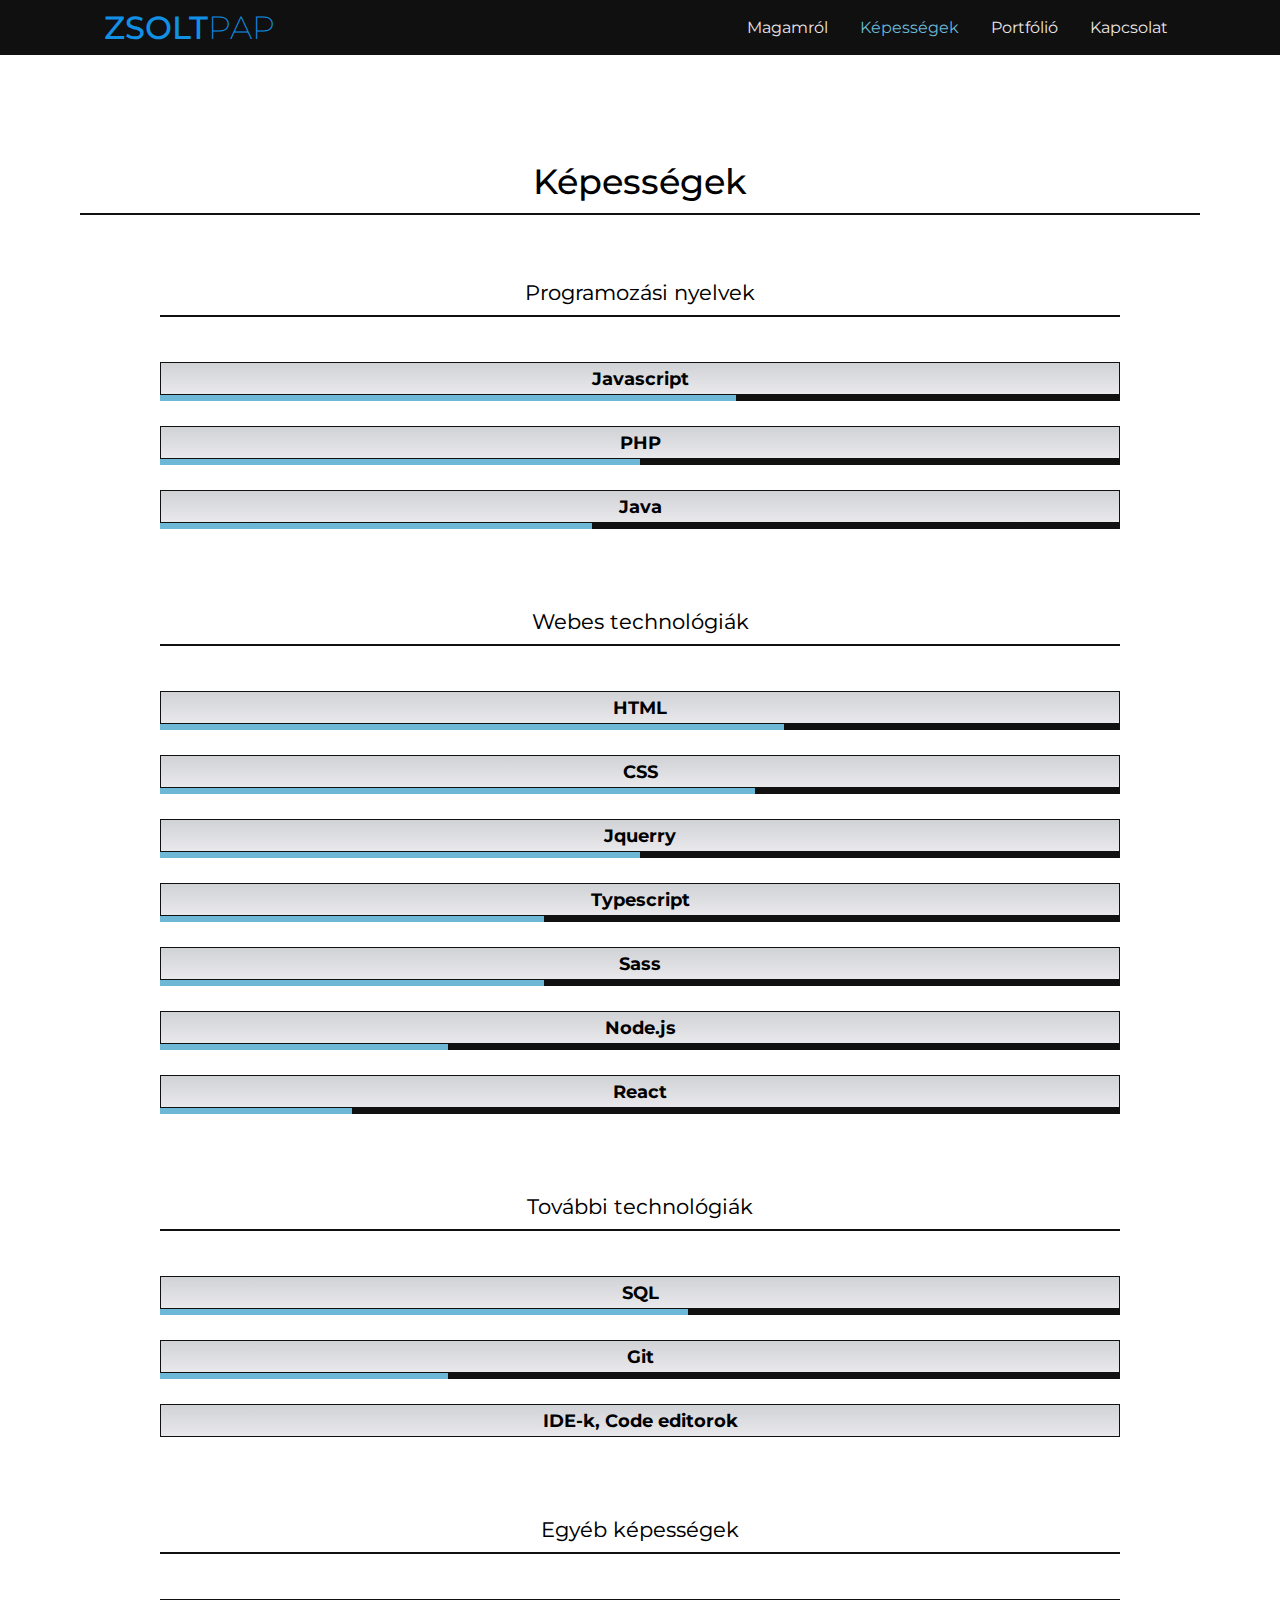
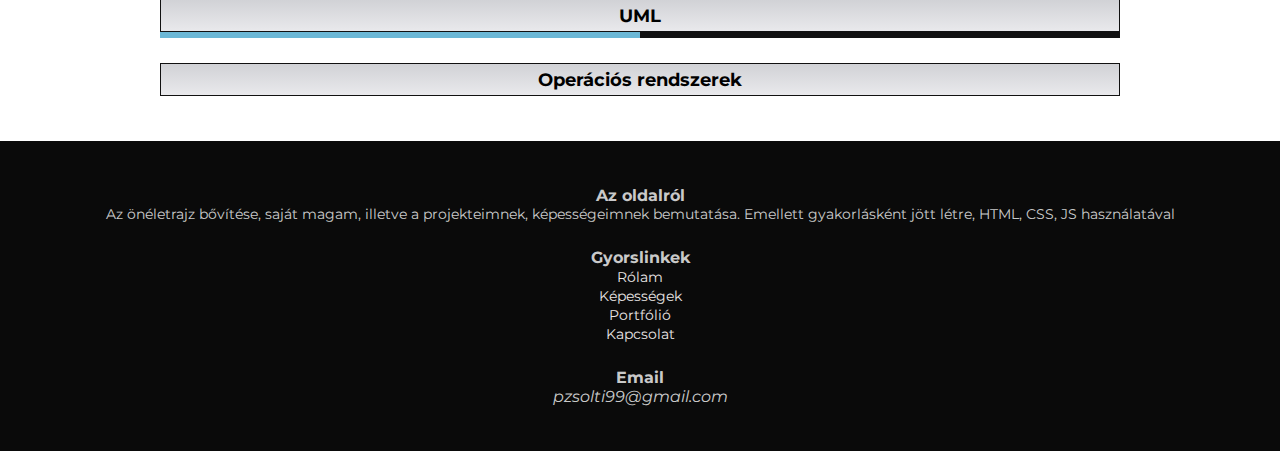
<file: skills.html>
<!DOCTYPE html>
<html lang="en">
<head>
    <meta charset="UTF-8">
    <meta name="viewport" content="width=device-width, initial-scale=1.0">
    <title>Pap Zsolt | Képességek</title>
	<link href="https://fonts.googleapis.com/css?family=Montserrat:100,300,400,500,700" rel="stylesheet">
    <link rel="stylesheet" href="css/style.css">
    <link rel="stylesheet" href="https://use.fontawesome.com/releases/v5.13.0/css/all.css" integrity="sha384-Bfad6CLCknfcloXFOyFnlgtENryhrpZCe29RTifKEixXQZ38WheV+i/6YWSzkz3V" crossorigin="anonymous">
    <link rel="icon" type="image/png" href="./images/icon.png">
    <script src="scripts/responsive.js" defer></script>
    <script src="scripts/show.js" defer></script>
</head>
<body>
    <nav class="navbar">
        <div class="logo"><h1><a href="./"><span>ZSOLT</span>PAP</a></h1></div>
        <a class="toggle-button">
            <span class="bar"></span>
            <span class="bar"></span>
            <span class="bar"></span>
        </a>
        <ul class="nav-links">
            <li><a href="./">Magamról</a></li>
            <li><a class="active" href="./skills">Képességek</a></li>
            <li><a href="./portfolio">Portfólió</a></li>
            <li><a href="./contact">Kapcsolat</a></li>
        </ul>
    </nav>
    <main class="wrapper">

        <div class="main-title">
            <h1>Képességek</h1>
        </div>
        <div class="sec-title">
            <h2>Programozási nyelvek</h2>
        </div>
        <div class="skills">
            <div class="skill">
                <div class="skill-name"><h3>Javascript</h3></div>
                <ul class="skill-info">
                    <li>ES6</li>     
                    <li>OOP</li>  
                    <li>DOM manipuláció</li>             
                    <li>Async Javascript</li>
                    <li>Fetch API</li>
                    <li>AJAX</li>
                </ul>
                <div class="bar">
                    <div class="percentage javascript"></div>
                </div>
            </div>
            <div class="skill">
                <div class="skill-name php"><h3>PHP</h3></div>
                <ul class="skill-info">
                    <li>OOP</li>
                    <li>Adatbázis interakciók</li>
                    <li>Form validálás</li>
                    <li>Superglobals</li>
                    <li>AJAX</li>
                </ul>
                <div class="bar">
                    <div class="percentage php"></div>
                </div>
            </div>
            <div class="skill">
                <div class="skill-name"><h3>Java</h3></div>
                <ul class="skill-info">
                    <li>Alapok</li>
                    <li>Listák</li>
                    <li>OOP</li>
                </ul>    
                <div class="bar">
                    <div class="percentage java"></div>
                </div>
            </div>
        </div>

        <div class="sec-title">
            <h2>Webes technológiák</h2>
        </div>
        <div class="skills">
            <div class="skill">
                <div class="skill-name"><h3>HTML</h3></div>
                <ul class="skill-info">
                    <li>Alap, szemantikus tagek</li>
                    <li>Formok</li>
                    <li>SEO alapok</li>
                </ul>
                <div class="bar">
                    <div class="percentage html"></div>
                </div>
            </div>
            <div class="skill">
                <div class="skill-name"><h3>CSS</h3></div>
                <ul class="skill-info">
                    <li>Grid, Flexbox</li>
                    <li>Reszponzivitás, animációk</li>
                </ul>
                <div class="bar">
                    <div class="percentage css"></div>
                </div>
            </div>
            <div class="skill">
                <div class="skill-name"><h3>Jquerry</h3></div>
                <ul class="skill-info">
                    <li>Alap szintaxis</li>
                    <li>DOM manipuláció</li>
                </ul>
                <div class="bar">
                    <div class="percentage jquerry"></div>
                </div>
            </div>
            <div class="skill">
                <div class="skill-name"><h3>Typescript</h3></div>
                <ul class="skill-info">
                    <li>Alap szintaxis</li>
                    <li>variables, functions</li>
                    <li>Interfaces</li>
                </ul>
                <div class="bar">
                    <div class="percentage typescript"></div>
                </div>
            </div>
            <div class="skill">
                <div class="skill-name"><h3>Sass</h3></div>
                <ul class="skill-info">
                    <li>Alap szintaxis</li>
                    <li>Variables</li>
                    <li>Mixins, Functions</li>
                </ul>
                <div class="bar">
                    <div class="percentage sass"></div>
                </div>
            </div>
            <div class="skill">
                <div class="skill-name"><h3>Node.js</h3></div>
                <ul class="skill-info">
                    <li>npm</li>
                    <li>node modulok</li>
                    <li>szerverkészítés</li>
                    <li>express - szerverkészítés</li>
                    <li>routing</li>
                </ul>
                <div class="bar">
                    <div class="percentage node"></div>
                </div>
            </div>
            <div class="skill">
                <div class="skill-name"><h3>React</h3></div>
                <ul class="skill-info">
                    <li>Komponesek</li>
                    <li>useState</li>
                    <li>useEffect</li>
                </ul>
                <div class="bar">
                    <div class="percentage react"></div>
                </div>
            </div>
        </div>

        <div class="sec-title">
            <h2>További technológiák</h2>
        </div>
        <div class="skills">
            <div class="skill">
                <div class="skill-name"><h3>SQL</h3></div>
                <ul class="skill-info">
                    <li>MySQL</li>
                    <li>relációs adatbázis készítés</li>
                    <li>adat lekérdező, manipuláló utasítások</li>
                    <li>tábla összekapcsolás</li>
                </ul>
                <div class="bar">
                    <div class="percentage sql"></div>
                </div>
            </div>
            <div class="skill">
                <div class="skill-name"><h3>Git</h3></div>
                <ul class="skill-info">
                    <li>alap parancsok</li>
                    <li>lokális repo</li>
                    <li>github repo</li>
                </ul>
                <div class="bar">
                    <div class="percentage git"></div>
                </div>
            </div>
            <div class="skill">
                <div class="skill-name"><h3>IDE-k, Code editorok</h3></div>
                <ul class="skill-info">
                    <li>VS Code</li>
                    <li>Eclipse</li>
                    <li>Netbeans</li>
                </ul>
            </div>
        </div>

        <div class="sec-title">
            <h2>Egyéb képességek</h2>
        </div>
        <div class="skills">
            <div class="skill">
                <div class="skill-name"><h3>UML</h3></div>
                <ul class="skill-info">
                    <li>osztálydiagramm</li>
                    <li>objektumdiagramm</li>
                    <li>szekvenciadiagramm</li>
                </ul>
                <div class="bar">
                    <div class="percentage uml"></div>
                </div>
            </div>
            <div class="skill">
                <div class="skill-name"><h3>Operációs rendszerek</h3></div>
                <ul class="skill-info">
                    <li>Windows</li>
                    <li>Linux</li>
                </ul>
            </div>
        </div>

    </main>
    
    <footer class="footer">
        <div class="footer-container">
            <div class="footer-info">
                <h4>Az oldalról</h4>
                <p>Az önéletrajz bővítése, saját magam, illetve a projekteimnek, képességeimnek bemutatása. Emellett gyakorlásként jött létre, HTML, CSS, JS használatával</p>     
            </div>
            <div class="footer-links">
                <h4>Gyorslinkek</h4>
                <ul>
                    <li><a href="./">Rólam</a></li>
                    <li><a href="./skills">Képességek</a></li>
                    <li><a href="./portfolio">Portfólió</a></li>
                    <li><a href="./contact">Kapcsolat</a></li>
                </ul>
            </div>

            <div class="footer-contact">
                <h4>Email</h4>
                <i>pzsolti99@gmail.com</i>
            </div>
        </div>
    </footer> 
        

</body>
</html>
</file>
<file: css/style.css>
/* Variables */
:root {
  --nav-color: #101010;
  --nav-logo-color: #1190e6;
  --nav-links-color: #ebe6e6;
  --nav-links-hover-bg-color: #11204b;
  --footer-color: #0a0a0a;
  --dark-blue: #0034a3;
  --light-blue: #6cb8d6;
  --blue: #1b65d4;
  --blue-gradient: linear-gradient(180deg, #2e5ba2, #3fa7c8);

  --light-gradient: linear-gradient(180deg, #d1d2d6, #e9e9ec);
  --lighter-gradient: linear-gradient(180deg, #e9e9ec, #e9e9ec);
}

/* reset */
* {
  margin: 0;
  padding: 0;
  box-sizing: border-box;
  font-family: "Montserrat";
  list-style: none;
  text-decoration: none;
}

/* Scrollbar */
::-webkit-scrollbar {
  width: 5px;
}

::-webkit-scrollbar-track {
  background: #e4e4e4;
}

::-webkit-scrollbar-thumb {
  background: #0f1218;
}

::-webkit-scrollbar-thumb:hover {
  background: #33363b;
}

/* Selection */
::-moz-selection { 
  background: rgba(0, 162, 255, 0.4);
}

::selection {
  background: rgba(0, 162, 255, 0.4);
}



/* NAVBAR */
.navbar {
  display: flex;
  justify-content: space-between;
  align-items: center;
  background-color: var(--nav-color);
}

.logo {
  margin: 8px;
  padding-left: 96px;
}

.logo h1 {
  font-size: 32px;
  font-weight: 200;
}

.logo h1 a {
  color: var(--nav-logo-color);
}

.logo h1 span {
  font-weight: 525;
}

.nav-links {
  padding-right: 96px;
  display: flex;
}

.nav-links li a {
  color: var(--nav-links-color);
  padding: 16px;
  display: block;
  transition: all 0.1s;
}

.nav-links li:hover a {
  background-color: var(--nav-links-hover-bg-color);
  color: var(--light-blue);
}

.nav-links li a.active {
  color: var(--light-blue);
}

.toggle-button {
  position: absolute;
  top: 1rem;
  right: 1rem;
  display: none;
  flex-direction: column;
  justify-content: space-between;
  width: 30px;
  height: 20px;
}

.toggle-button .bar {
  height: 3px;
  width: 90%;
  background-color: #fff;
  border-radius: 10px;
}

/* Content main */
.wrapper {
  max-width: 1200px;
  margin: 0 auto;
  padding-top: 50px;
}

.main-title, .sec-title {
  display: flex;
  justify-content: center;
  padding: 10px;
  border-bottom: 2px solid var(--nav-color);
  margin: 45px 40px 55px 40px;
}

.main-title h1 {
  font-size: 35px;
  font-weight: 500;
}

.sec-title {
  width: 80%;
  margin: 45px auto;
}

.sec-title h2 {
  font-size: 21px;
  font-weight: 430;
}

/* WELCOME */
.me {
  display: flex;
  justify-content: center;
  padding: 10px;
  width: 80%;
  margin: 0 auto;
}

.me .me-c {
  width: 258px;
  overflow: hidden;
  white-space: nowrap;
  letter-spacing: 1px;
  border-right: 2px solid #000;
  animation: ani1 2.5s steps(40, end), ani2 .75s step-end infinite;
}

.me .me-img {
  margin: 0 20px 10px 0;
  min-width: 200px;
  position: relative;
}
.me .me-img img {
  width: 100%;
  position: absolute;
  bottom: 0;
}

.me .me-info p{
  margin-bottom: 6px;
}

.me .me-info h2 {
  font-size: 22px;
  font-weight: 380;
  margin-bottom: 10px;
}

.me .me-info h3 {
  font-size: 18px;
  font-weight: 600;
  margin-bottom: 4px;
}

/* LEARNING */
.learning, .learning-content, .learning-content {
  display: flex;
  flex-direction: column;
  justify-content: center;
  align-items: center;
  width: 80%;
  margin: 0 auto 50px auto;
  padding: 15px;
  text-align: center;
}

.learning i {
  color: var(--dark-blue);
}

.learning h3 {
  font-size: 23px;
  margin-bottom: 10px;
}

.learning p {
  margin-bottom: 6px;
}

span.emp {
  font-size: 18px;
  font-weight: 500;
}
span.b-emp {
  font-size: 20px;
  font-weight: 560;
}
span.underline {
  font-weight: 400;
  text-decoration: underline;
}


/* SKILLS */
.skills {
  display: flex;
  flex-direction: column;
  justify-content: center;
  align-items: center;
}

.skill {
  width: 80%;
  margin-bottom: 25px;
}

.skill .skill-name, .skill-info {
  text-align: center;
}

.skill-name {
  background: var(--light-gradient);
  border: 1px solid #111;
  cursor: pointer;
  padding: 5px;
  user-select: none;
  font-size: 15px;
}

.bar {
  background-color: #111;
  width: 100%;
  height: 6px;
}
.percentage {
  background-color: var(--light-blue);
  height: 6px;
}
.percentage.php {
  width: 50%;
}
.percentage.java {
  width: 45%;
}
.percentage.html {
  width: 65%;
}
.percentage.css {
  width: 62%;
}
.percentage.javascript {
  width: 60%;
}
.percentage.sass {
  width: 40%;
}
.percentage.node {
  width: 30%;
}
.percentage.typescript {
  width: 40%;
}
.percentage.sql {
  width: 55%;
}
.percentage.git {
  width: 30%;
}
.percentage.jquerry {
  width: 50%;
}
.percentage.react {
  width: 20%;
}
.percentage.uml {
  width: 50%;
}
.skill-name h3 {
  transition: all .2s;
}
.skill:hover .skill-name h3{
  transform: scale(.90);
  color: var(--blue);
  opacity: .76;
}

.skill-name.active {
  border-bottom: none;
  color: var(--blue);
}

.skill-info.active{  
  display: block;
}

.skill-info {
  background: var(--lighter-gradient);
  display: none;
  border: 1px solid #111;
  border-top: none;
  padding: 10px;
}


/* PROJECTS */
.projects {
  width: 100%;
  display: flex;
  align-items: center;
  justify-content: center;
  flex-direction: column;
}

.project {
  display: flex;
  flex-direction: column;
  align-items: center;
  justify-content: center;
  width: 100%;
  max-width: 1200px;
  padding: 40px;
  background-color: #fff;
  border-radius: 5px;
}

.project-img {
  min-width: 850px;
  max-width: 850px;
  height: 100%;
  margin-bottom: 30px;
}

.project-img img {
  width: 100%;
  height: 100%;
  object-fit: contain;
  display: block;
  border: 2px solid #101010;
  border-radius: 8px;
}

.project-info {
  display: flex;
  flex-direction: column;
  align-items: center;
  justify-content: center;
}

.project-title {
  font-size: 25px;
  margin-bottom: 5px;
  font-weight: 450;
}

.project-technology span {
  display: block;
  color: rgba(0, 0, 0, 0.473);
  font-weight: 550;
  margin-bottom: 25px;
}

.project-text {
  margin-bottom: 15px;
  font-size: 16px;
  color: rgba(0, 0, 0, 0.932);
}

.project-text-sec {
  color: rgba(0, 0, 0, 0.61);
  margin-bottom: 40px;
}

.project-buttons {
  display: flex;
  justify-content: center;
  align-items: center;
  text-align: center;
}
.project-btn {
  padding: 10px 20px;
  width: 100px;
  color: #fff;
  background: var(--blue-gradient);
  border: 1px solid var(--dark-blue);
  border-radius: 4px;
  transition: all .15s ease-in-out;
  margin: 0 15px;
}
.project-btn:hover {
  filter: brightness(85%);
}


.line {
  background-color: var(--nav-color);
  width: 100%;
  height: 3px;
  margin: 60px auto;
}


/* CONTACT */
.contact-group {
  display: flex;
  flex-direction: column;
  justify-content: space-evenly;
  align-items: center;
  padding: 10px;
}

.contact-group .mobile, .contact-group .email, .contact-group .link{
  display: flex;
  flex-direction: column;
  justify-content: center;
  align-items: center;
  margin-bottom: 25px;
  padding: 5px;
}

.contact-group i {
  margin-bottom: 5px;
  color: var(--dark-blue);
}

.contact-group .contact-links {
  width: 50%;
  margin: 0 auto;
  display: flex;
  justify-content: space-evenly;
}

.contact-links .link i {
  padding: 10px;
  transition: all .1s ease-in-out;
  color: var(--dark-blue);
}
.contact-links .link i:hover {
  transform: scale(.95);
  color: var(--blue);
}


/* FOOTER */
.footer {
  padding: 15px;
  background-color: var(--footer-color);
  margin-top: 20px;
}

.footer-container {
  padding: 30px;
  color: rgba(255, 255, 255, 0.801);
  display: flex;
  flex-direction: column;
  justify-content: center;
  align-items: center;
}

.footer-info {
  display: flex;
  flex-direction: column;
  align-items: center;
  justify-content: center;
  margin-bottom: 25px;
}
.footer-info p {
  font-size: 14px;
}

.footer-links {
  margin-bottom: 25px;
}
.footer-links,
.footer-links ul {
  display: flex;
  flex-direction: column;
  align-items: center;
  justify-content: center;
}
.footer-links ul li a {
  color: var(--nav-links-color);
  font-size: 14px;
}
.footer-links ul li a:hover {
  text-decoration: underline;
}

.footer-contact {
  display: flex;
  flex-direction: column;
  align-items: center;
  justify-content: center;
}
.footer-contact a {
  color: var(--nav-logo-color);
}



/* Animations */
@keyframes ani1 {
  from {
    width: 0;
  }
  to {
    width: 258px;
  }
}

@keyframes ani2 {
  from, to  {
    border-color: transparent;
  }
  50% {
    border-color: #000;
  }
}


/* MOBILE VIEW */
@media (max-width: 900px) {
  .navbar {
    flex-direction: column;
    align-items: flex-start;
  }

  .toggle-button {
    display: flex;
  }

  .logo {
    padding-left: 10px;
  }

  .nav-links {
    display: none;
    flex-direction: column;
    padding: 0;
    width: 100%;
  }

  .nav-links li {
    text-align: center;
  }

  .nav-links li a {
    padding: 20px;
  }

  .nav-links.responsive {
    display: flex;
  }

  .wrapper {
    margin-top: 0;
    padding-top: 10px;
  }

  .main-title {
    margin-top: 5px;
    margin-bottom: 5px;
  }
  
  .sec-title {
    margin: 5px auto;
  }

  .me {
    flex-direction: column;
    align-items: center;
    width: 100%;
  }

  .me .me-img {
    margin: 0 auto 15px auto;
    width: 40%;
  }
  .me .me-img img{
    width: 100%;
    position: static;
  }

  .me .me-c { 
    animation: none;
    border: none;
    width: 100%;
  }

  .learning {
    width: 100%;
    padding: 5px;
  }

  .learning-content {
    margin: 5px;
  }

  .skills {
    margin: 25px 10px;
  }

  .skill {
    width: 100%;
  }

  .project {
    max-width: 80rem;
    padding: 20px;
    text-align: center;
  }

  .project-img {
    min-width: 100%;
    max-width: 100%;
    height: 100%;
    margin-bottom: 5px;
  }

  .project-img img {
    object-fit: contain;
  }

  .contact-group {
    flex-direction: column;
    justify-content: center;
    margin-top: 25px;
  }

  #contactForm .form-group {
    width: 100%;
  } 


  .footer {
    padding: 0;
    text-align: center;
  }
}
</file>
